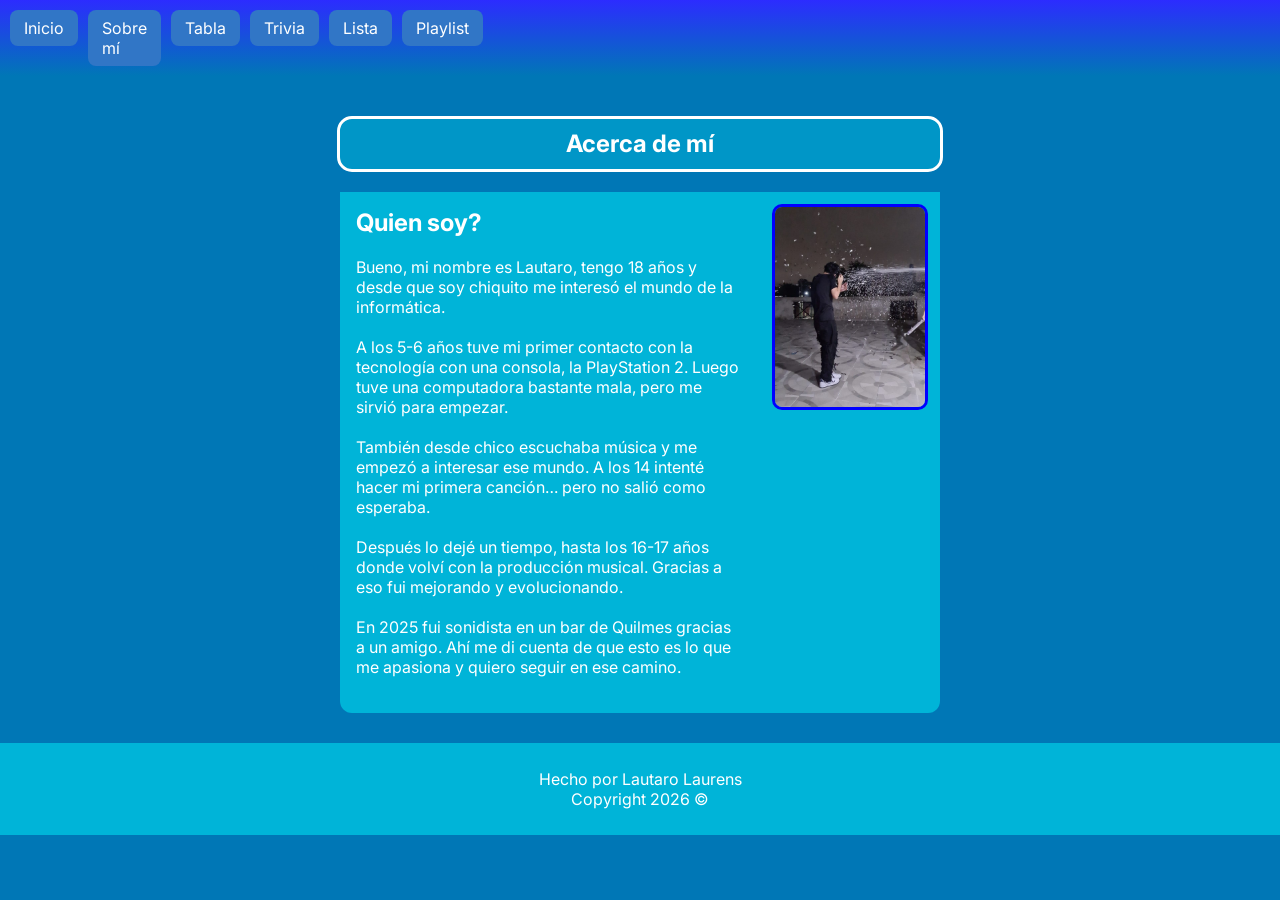
<file: about.html>
<!DOCTYPE html>
<html lang="es">

<head>
    <meta charset="UTF-8">
    <meta name="viewport" content="width=device-width, initial-scale=1.0">
    <title>Sobre mí</title>
    <link rel="stylesheet" href="styles.css">
    <link rel="icon" type="image/png" href="Imagenes/html-icon.png">
</head>

<body>


        <nav class="nav">
        <ul>
            <li><a href="index.html">Inicio</a></li>
            <li><a href="about.html">Sobre mí</a></li>
            <li><a href="index.html">Tabla</a></li> 
            <li><a href="Trivia/trivia.html">Trivia</a></li>
            <li><a href="lista.html">Lista</a></li>
            <li><a href="Playlist/playlist.html">Playlist</a></li>
        </ul>
    </nav>



<center>

    <section class="caja-principal">

        <h1 class="titulo">Acerca de mí</h1>

        <section class="caja-interna">

            <img src="Imagenes/Mis18.jpeg" alt="Mis18" class="foto">

            <section class="contenido">

                <h2 class="subtitulo">Quien soy?</h2>

                <p class="texto">
                    Bueno, mi nombre es Lautaro, tengo 18 años y desde que soy chiquito me interesó
                    el mundo de la informática.
                    <br><br>

                    A los 5-6 años tuve mi primer contacto con la tecnología con una consola,
                    la PlayStation 2. Luego tuve una computadora bastante mala, pero me sirvió para empezar.
                    <br><br>

                    También desde chico escuchaba música y me empezó a interesar ese mundo.
                    A los 14 intenté hacer mi primera canción… pero no salió como esperaba.
                    <br><br>

                    Después lo dejé un tiempo, hasta los 16-17 años donde volví con la producción musical.
                    Gracias a eso fui mejorando y evolucionando.
                    <br><br>

                    En 2025 fui sonidista en un bar de Quilmes gracias a un amigo.
                    Ahí me di cuenta de que esto es lo que me apasiona y quiero seguir en ese camino.
                </p>

                

            </section>

        </section>

    </section>

</center>

<div class="footer">
        <p>Hecho por Lautaro Laurens <br>Copyright 2026 &copy;</p>
    </div>

</body>
</html>
</file>
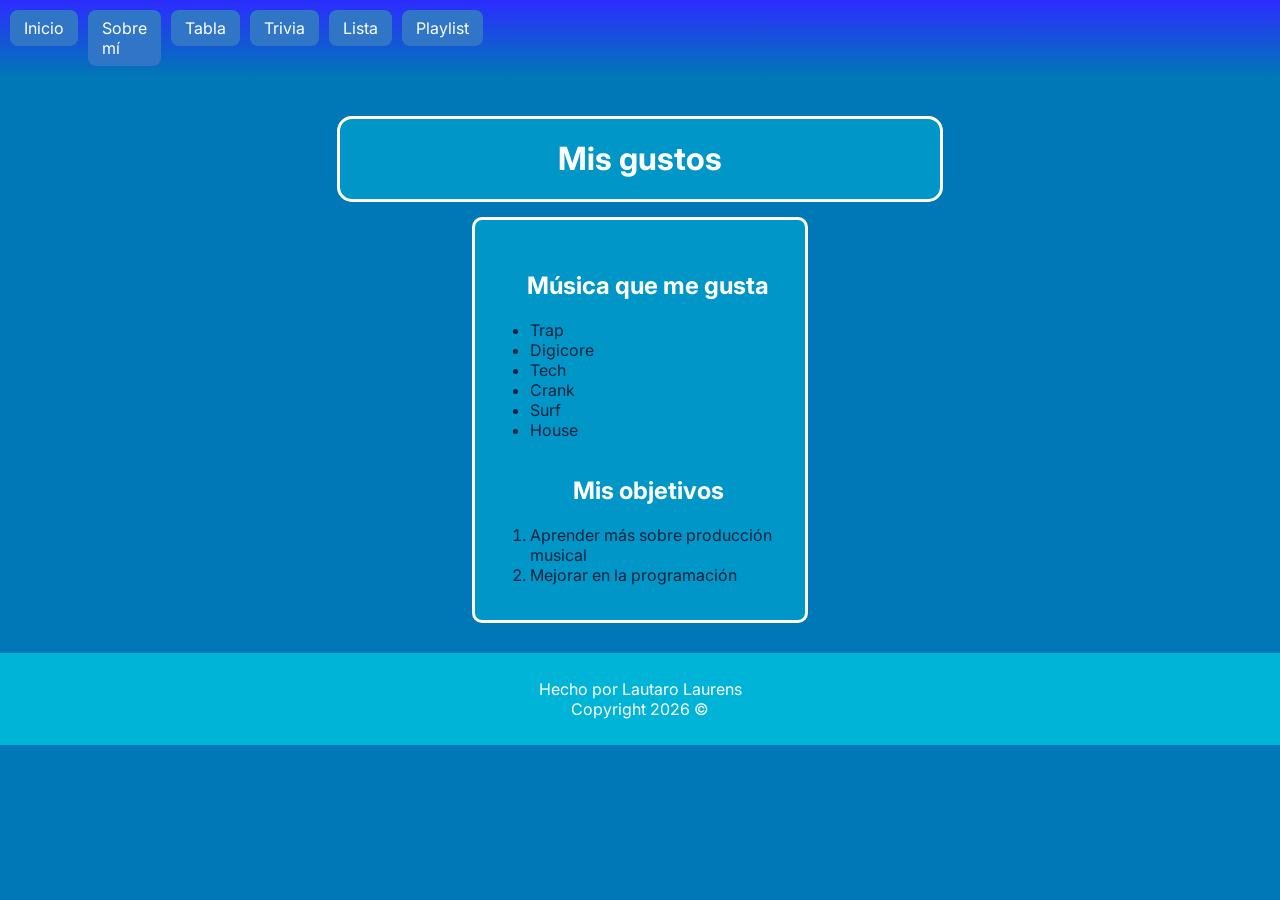
<file: lista.html>
<!DOCTYPE html>
<html lang="es">
<head>
    <meta charset="UTF-8">
    <title>Lista</title>
    <link rel="stylesheet" href="styles.css">
    <link rel="icon" type="image/png" href="Imagenes/html-icon.png">
</head>

<body>


    <nav class="nav">
        <ul>
            <li><a href="index.html">Inicio</a></li>
            <li><a href="about.html">Sobre mí</a></li>
            <li><a href="index.html#tabla">Tabla</a></li>
            <li><a href="Trivia/trivia.html">Trivia</a></li>
            <li><a href="lista.html">Lista</a></li>
            <li><a href="Playlist/playlist.html">Playlist</a></li>
        </ul>
    </nav>

<center>


    <div class="header">
        <h1 class="main">Mis gustos</h1>
    </div>


    <div class="bloque">

        <h2 class="subtitulo">Música que me gusta</h2>
        <ul>
            <li>Trap</li>
            <li>Digicore</li>
            <li>Tech</li>
            <li>Crank</li>
            <li>Surf</li>
            <li>House</li>
        </ul>

        <h2 class="subtitulo">Mis objetivos</h2>
        <ol>
            <li>Aprender más sobre producción musical</li>
            <li>Mejorar en la programación</li>
        </ol>

    </div>

</center>

<div class="footer">
        <p>Hecho por Lautaro Laurens <br>Copyright 2026 &copy;</p>
    </div>

</body>
</html>
</file>
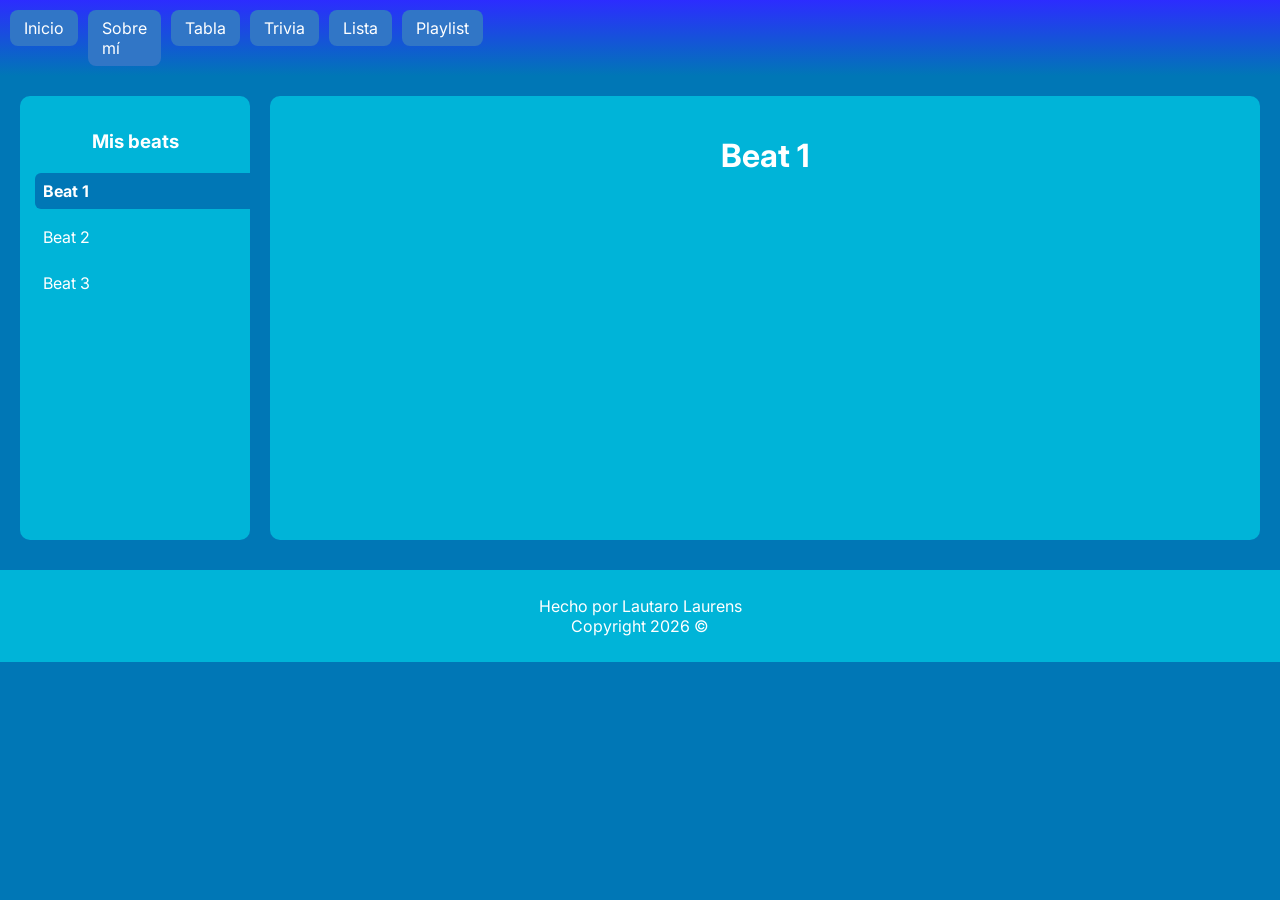
<file: Playlist/beat1.html>
<!DOCTYPE html>
<html lang="es">
<head>
    <meta charset="UTF-8">
    <title>Beat 1</title>
    <link rel="stylesheet" href="../styles.css">
    <link rel="icon" type="image/png" href="../Imagenes/html-icon.png">
</head>

<body>

    <nav class="nav">
        <ul>
            <li><a href="../index.html">Inicio</a></li>
            <li><a href="../about.html">Sobre mí</a></li>
            <li><a href="../index.html#tabla">Tabla</a></li>
            <li><a href="../Trivia/trivia.html">Trivia</a></li>
            <li><a href="../lista.html">Lista</a></li>
            <li><a href="playlist.html">Playlist</a></li>
        </ul>
    </nav>

    <div class="contenedor">

        <div class="barralateral">
            <h3>Mis beats</h3>
            <ul>
                <li><a href="beat1.html" class="activo">Beat 1</a></li>
                <li><a href="beat2.html">Beat 2</a></li>
                <li><a href="beat3.html">Beat 3</a></li>
            </ul>
        </div>

        <div class="mainplaylist">

            <h1 class="main">Beat 1</h1>

            <iframe width="600" height="300" src="https://www.youtube.com/embed/S3KlfKybYRg" title="(FREE) frozouda x pharrell x the neptunes type beat &quot;side&quot;" frameborder="0" allow="accelerometer; autoplay; clipboard-write; encrypted-media; gyroscope; picture-in-picture; web-share" referrerpolicy="strict-origin-when-cross-origin" allowfullscreen>

            </iframe>

        </div>

    </div>


    <div class="footer">
        <p>Hecho por Lautaro Laurens <br>Copyright 2026 &copy;</p>
    </div>
</body>
</html>
</file>
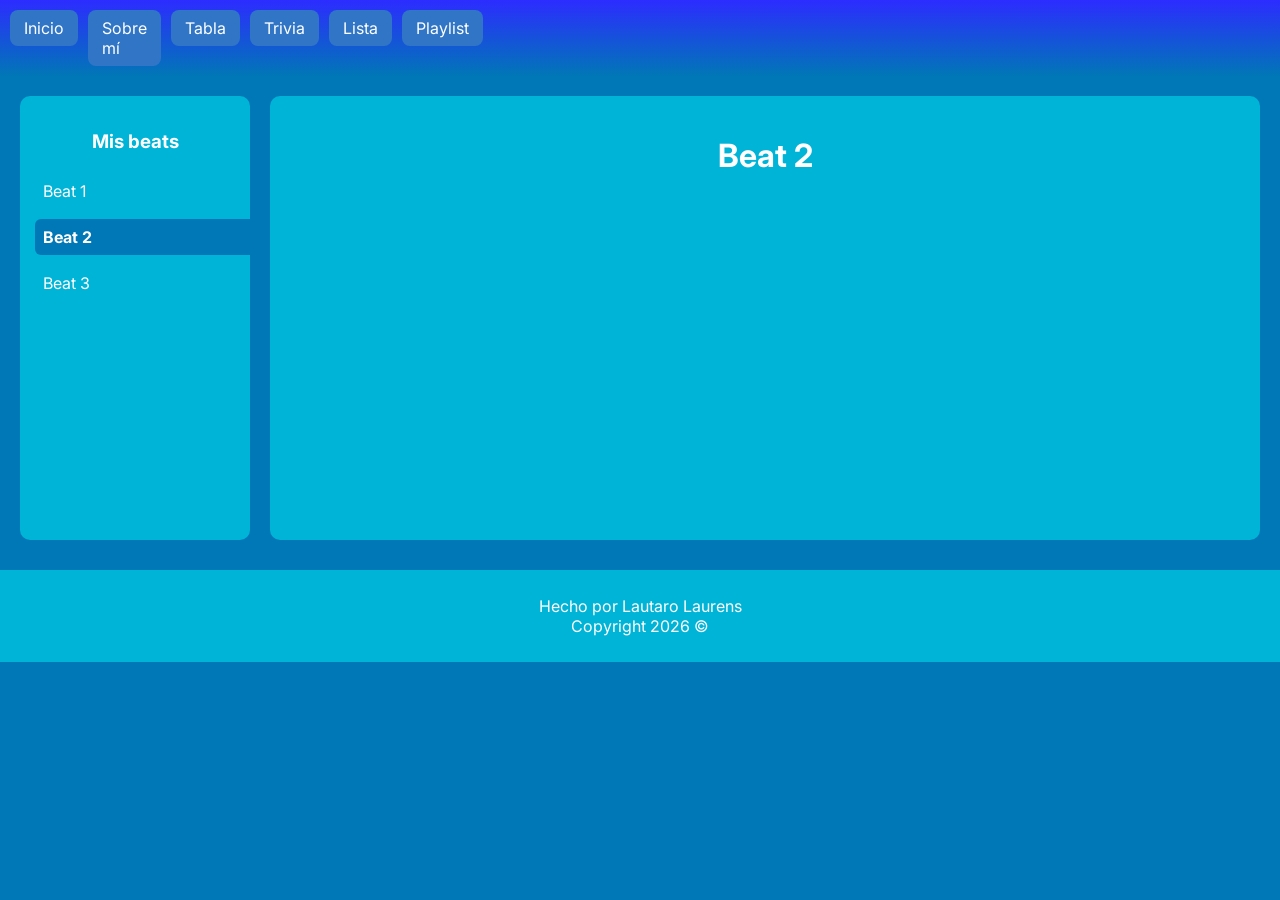
<file: Playlist/beat2.html>
<!DOCTYPE html>
<html lang="es">
<head>
    <meta charset="UTF-8">
    <title>Beat 2</title>
    <link rel="stylesheet" href="../styles.css">
    <link rel="icon" type="image/png" href="../Imagenes/html-icon.png">
</head>

<body>

    <nav class="nav">
        <ul>
            <li><a href="../index.html">Inicio</a></li>
            <li><a href="../about.html">Sobre mí</a></li>
            <li><a href="../index.html#tabla">Tabla</a></li>
            <li><a href="../Trivia/trivia.html">Trivia</a></li>
            <li><a href="../lista.html">Lista</a></li>
            <li><a href="playlist.html">Playlist</a></li>
        </ul>
    </nav>

    <div class="contenedor">

        <div class="barralateral">
            <h3>Mis beats</h3>
            <ul>
                <li><a href="beat1.html">Beat 1</a></li>
                <li><a href="beat2.html" class="activo">Beat 2</a></li>
                <li><a href="beat3.html">Beat 3</a></li>
            </ul>
        </div>

        <div class="mainplaylist">

            <h1 class="main">Beat 2</h1>

            <iframe width="600" height="300" src="https://www.youtube.com/embed/yFruMEKnTPI" title="[FREE] swapa type beat" frameborder="0" allow="accelerometer; autoplay; clipboard-write; encrypted-media; gyroscope; picture-in-picture; web-share" referrerpolicy="strict-origin-when-cross-origin" allowfullscreen>

            </iframe>

        </div>

    </div>


    <div class="footer">
        <p>Hecho por Lautaro Laurens <br>Copyright 2026 &copy;</p>
    </div>

</body>
</html>
</file>
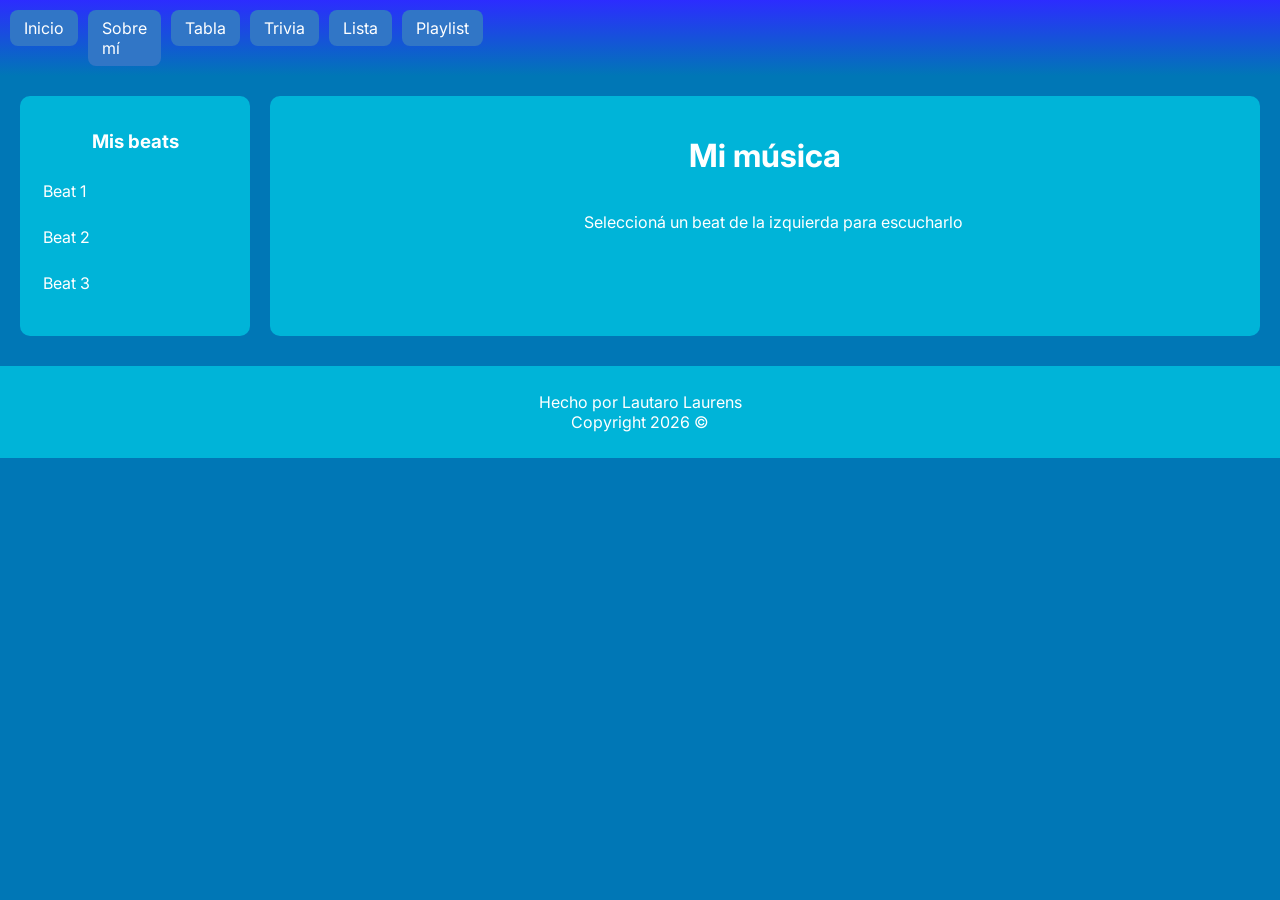
<file: Playlist/playlist.html>
<!DOCTYPE html>
<html lang="es">
<head>
    <meta charset="UTF-8">
    <title>Playlist</title>
    <link rel="stylesheet" href="../styles.css">
    <link rel="icon" type="image/png" href="../Imagenes/html-icon.png">
</head>

<body>

    <nav class="nav">
        <ul>
            <li><a href="../index.html">Inicio</a></li>
            <li><a href="../about.html">Sobre mí</a></li>
            <li><a href="../index.html#tabla">Tabla</a></li>
            <li><a href="../Trivia/trivia.html">Trivia</a></li>
            <li><a href="../lista.html">Lista</a></li>
            <li><a href="playlist.html">Playlist</a></li>
        </ul>
    </nav>

    <div class="contenedor">

        <div class="barralateral">
            <h3>Mis beats</h3>
            <ul>
                <li><a href="beat1.html">Beat 1</a></li>
                <li><a href="beat2.html">Beat 2</a></li>
                <li><a href="beat3.html">Beat 3</a></li>
            </ul>
        </div>

        <div class="mainplaylist">
            <h1 class="main">Mi música</h1>
            <p class="subtitulo">Seleccioná un beat de la izquierda para escucharlo</p>
        </div>

    </div>



    <div class="footer">
        <p>Hecho por Lautaro Laurens <br>Copyright 2026 &copy;</p>
    </div>

</body>
</html>
</file>
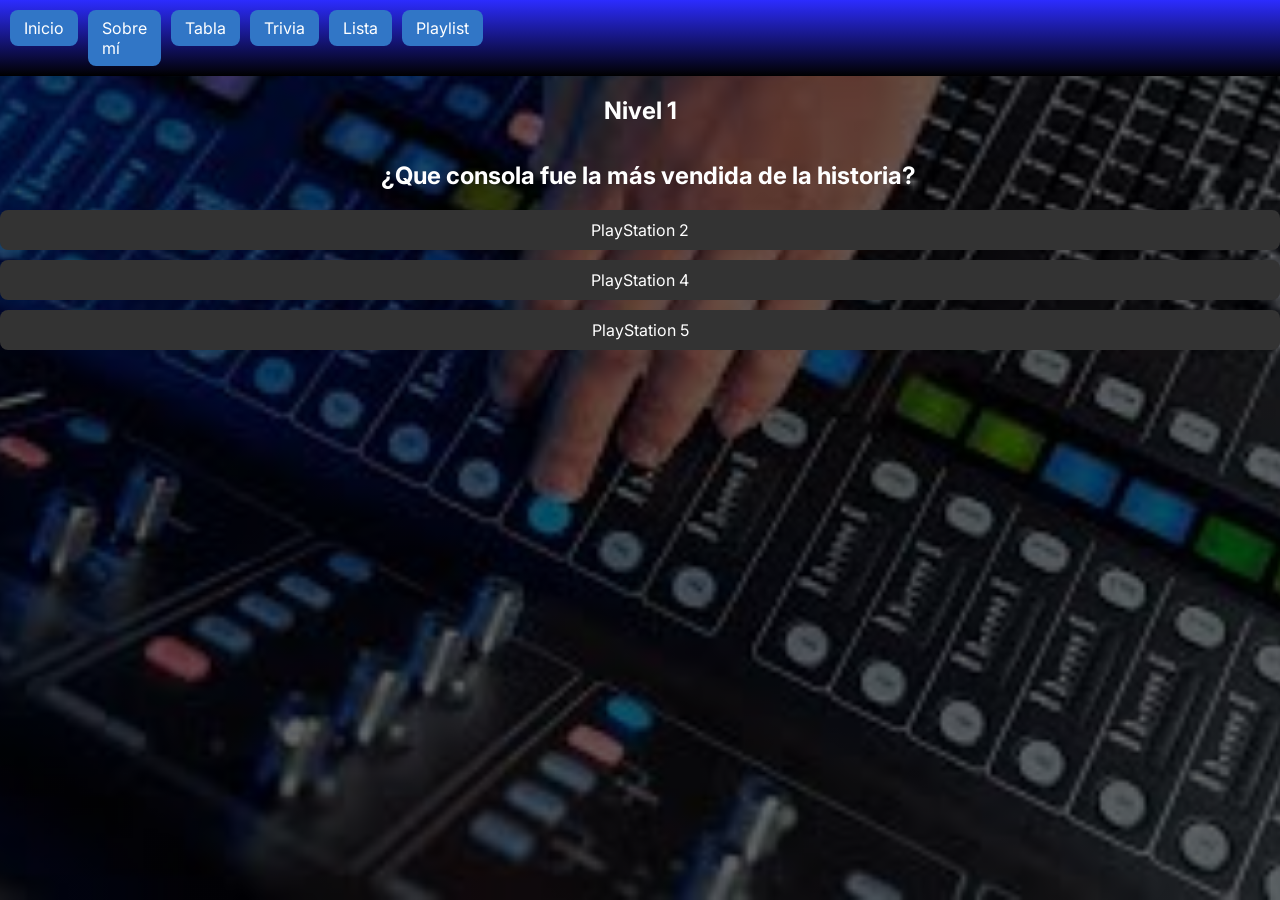
<file: Trivia/nivel1.html>
<!DOCTYPE html>
<html lang="en">
<head>
    <meta charset="UTF-8">
    <meta name="viewport" content="width=device-width, initial-scale=1.0">
    <title>Trivia</title>
    <link rel="stylesheet" href="../styles.css">
    <link rel="icon" type="image/png" href="../Imagenes/icon-games.png">
</head>
<body class="fondo-trivia">

  <nav class="nav" style="background: linear-gradient(to bottom, #2c2cff, #000000);">
        <ul>
            <li><a href="../index.html">Inicio</a></li>
            <li><a href="../about.html">Sobre mí</a></li>
            <li><a href="../index.html">Tabla</a></li> 
            <li><a href="../Trivia/trivia.html">Trivia</a></li>
            <li><a href="../lista.html">Lista</a></li>
            <li><a href="../Playlist/playlist.html">Playlist</a></li>
        </ul>
    </nav>

    <section style="text-align: center;">

        
<h1 class="main">Nivel 1</h1>
<h2 class="subtitulo">¿Que consola fue la más vendida de la historia?</h2>

<div class="respuestas">

    <a href="nivel2.html" class="correcta">PlayStation 2</a>

    <a href="perdiste.html" class="incorrecta">PlayStation 4</a>

  <a href="perdiste.html" class="incorrecta">PlayStation 5</a>

</div>

</section>


</body>
</html>
</file>
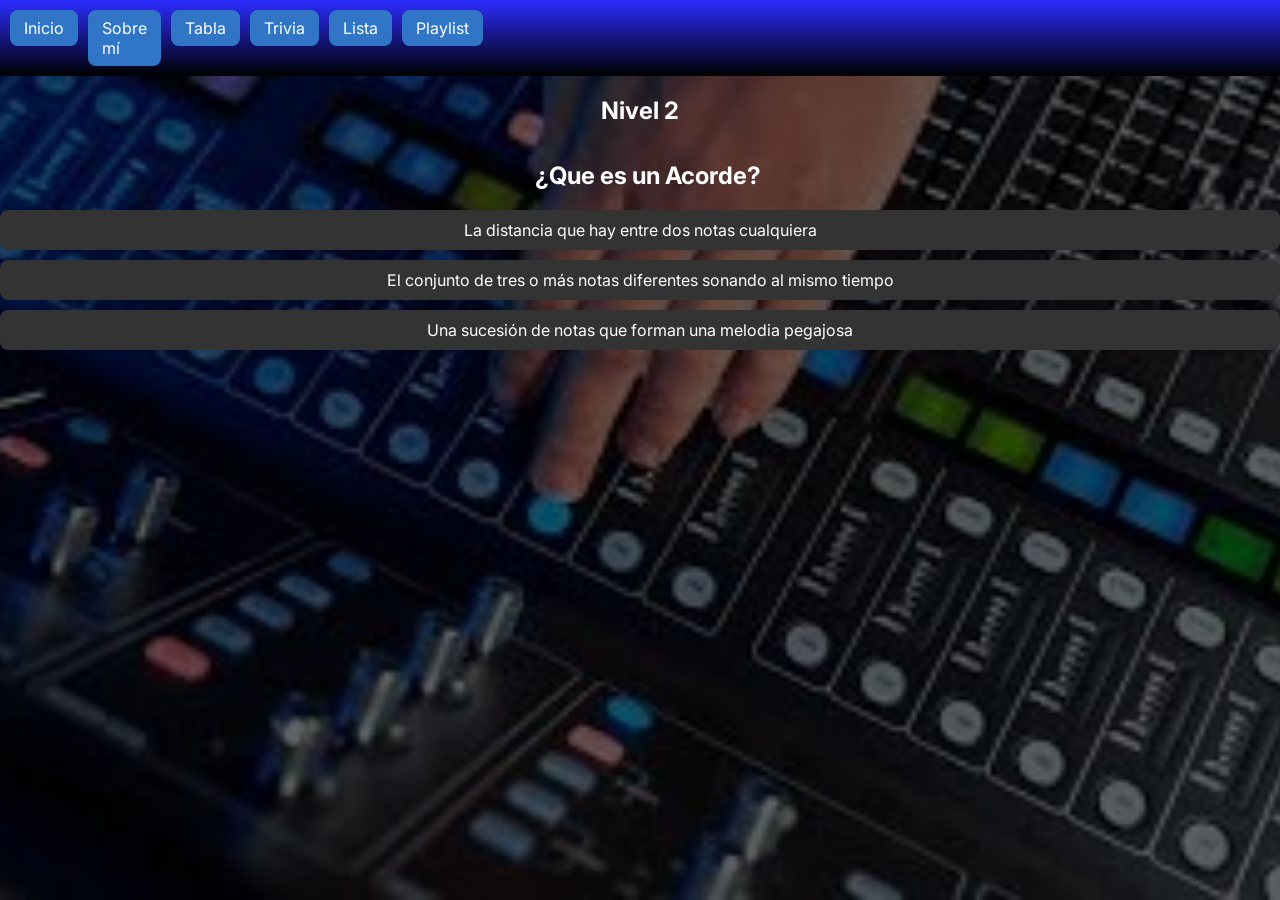
<file: Trivia/nivel2.html>
<!DOCTYPE html>
<html lang="en">
<head>
    <meta charset="UTF-8">
    <meta name="viewport" content="width=device-width, initial-scale=1.0">
    <title>Trivia</title>
    <link rel="stylesheet" href="../styles.css">
    <link rel="icon" type="image/png" href="../Imagenes/icon-games.png">
</head>
<body class="fondo-trivia">

  <nav class="nav" style="background: linear-gradient(to bottom, #2c2cff, #000000);">
        <ul>
            <li><a href="../index.html">Inicio</a></li>
            <li><a href="../about.html">Sobre mí</a></li>
            <li><a href="../index.html">Tabla</a></li> 
            <li><a href="../Trivia/trivia.html">Trivia</a></li>
            <li><a href="../lista.html">Lista</a></li>
            <li><a href="../Playlist/playlist.html">Playlist</a></li>
        </ul>
    </nav>

    <section style="text-align: center;">

        
<h1 class="main">Nivel 2</h1>
<h2 class="subtitulo">¿Que es un Acorde?</h2>

<div class="respuestas">

    <a href="perdiste.html" class="incorrecta">La distancia que hay entre dos notas cualquiera</a>

    <a href="nivel3.html" class="correcta">El conjunto de tres o más notas diferentes sonando al mismo tiempo</a>

  <a href="perdiste.html" class="incorrecta">Una sucesión de notas que forman una melodia pegajosa</a>

</div>

</section>

</body>
</html>
</file>
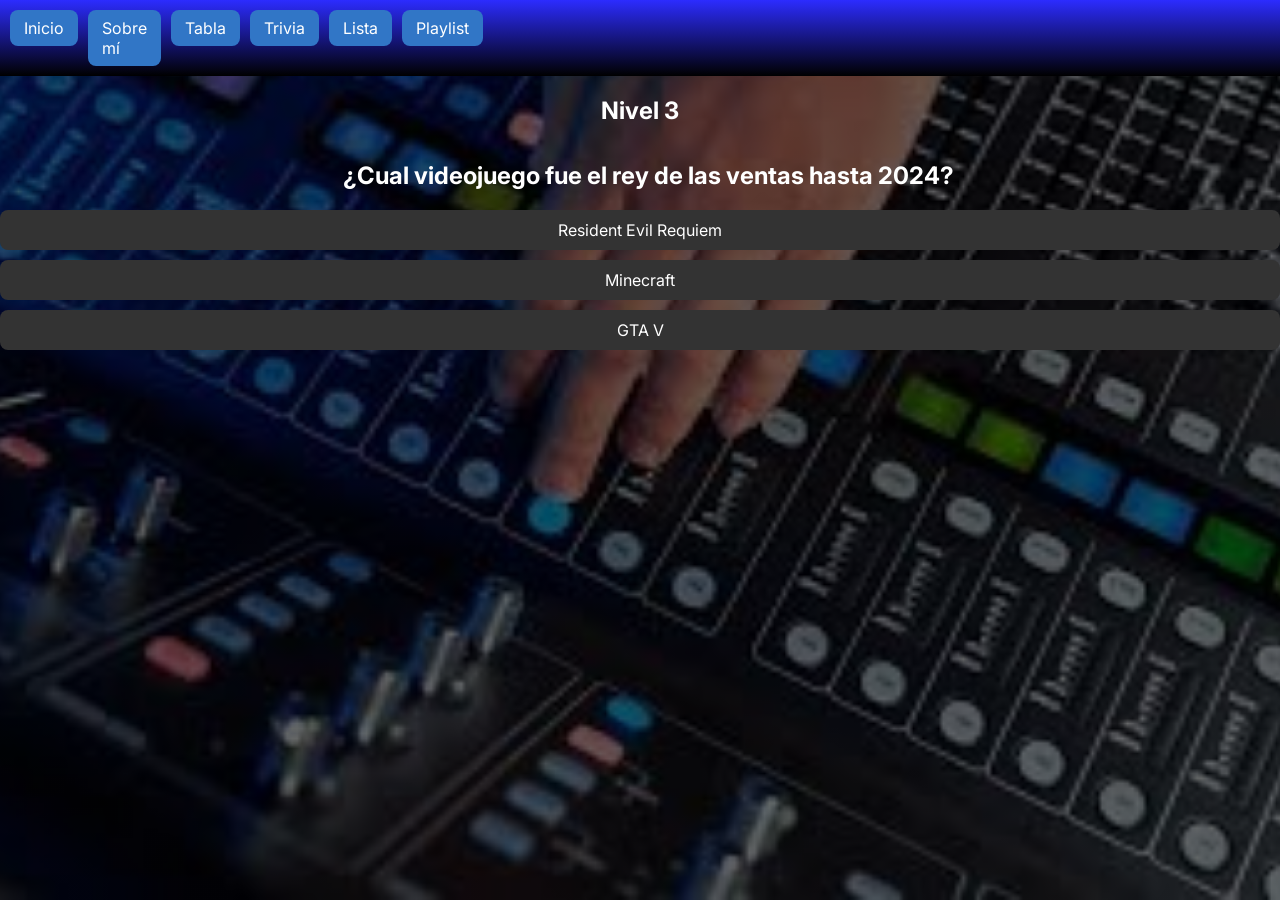
<file: Trivia/nivel3.html>
<!DOCTYPE html>
<html lang="en">
<head>
    <meta charset="UTF-8">
    <meta name="viewport" content="width=device-width, initial-scale=1.0">
    <title>Trivia</title>
    <link rel="stylesheet" href="../styles.css">
    <link rel="icon" type="image/png" href="../Imagenes/icon-games.png">
</head>
<body class="fondo-trivia">

  <nav class="nav" style="background: linear-gradient(to bottom, #2c2cff, #000000);">
        <ul>
            <li><a href="../index.html">Inicio</a></li>
            <li><a href="../about.html">Sobre mí</a></li>
            <li><a href="../index.html">Tabla</a></li> 
            <li><a href="../Trivia/trivia.html">Trivia</a></li>
            <li><a href="../lista.html">Lista</a></li>
            <li><a href="../Playlist/playlist.html">Playlist</a></li>
        </ul>
    </nav>

    <section style="text-align: center;">

        
<h1 class="main">Nivel 3</h1>
<h2 class="subtitulo">¿Cual videojuego fue el rey de las ventas hasta 2024?</h2>

<div class="respuestas">

    <a href="perdiste.html" class="incorrecta">Resident Evil Requiem</a>

    <a href="nivel4.html" class="correcta">Minecraft</a>

  <a href="perdiste.html" class="incorrecta">GTA V</a>

</div>

</section>



</body>
</html>
</file>
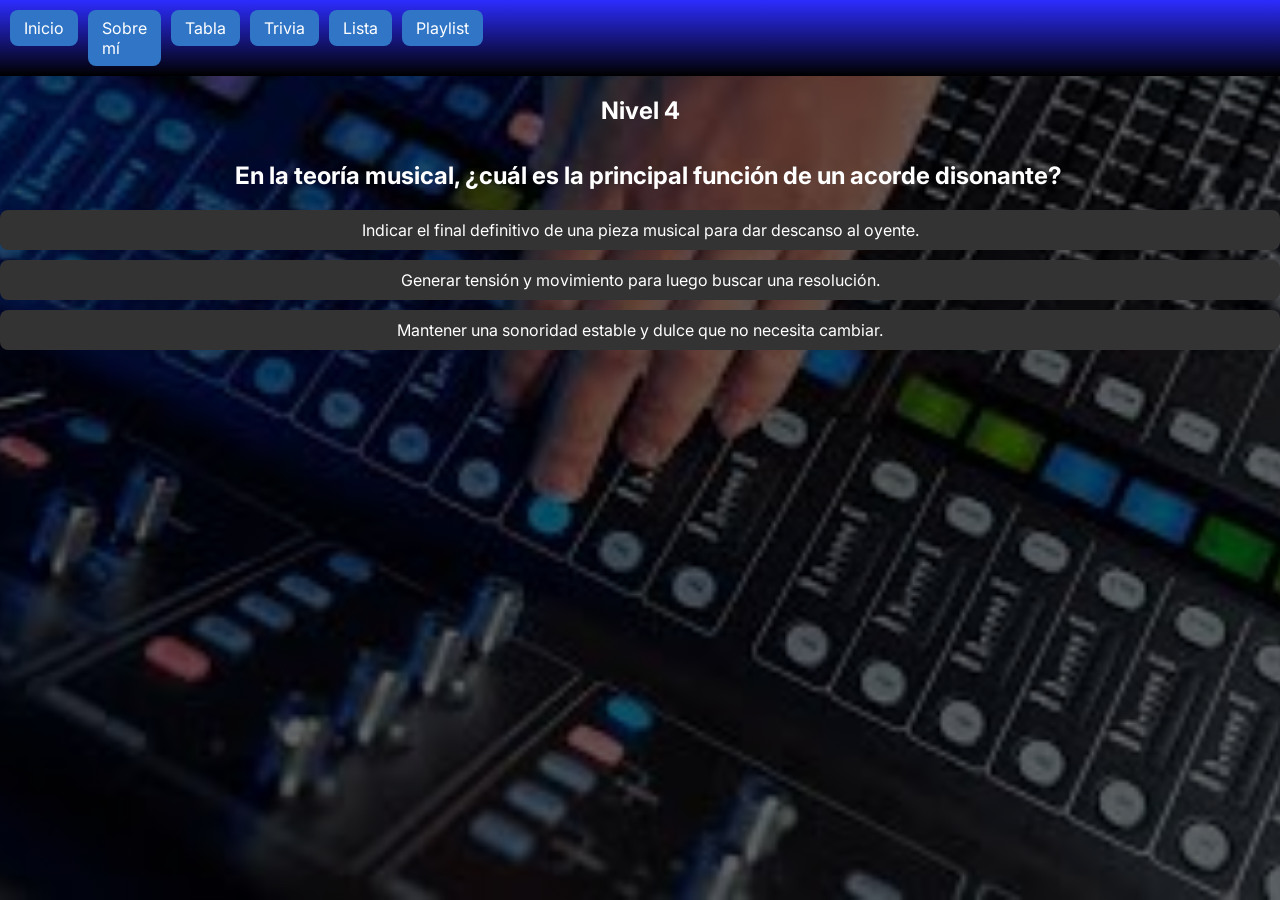
<file: Trivia/nivel4.html>
<!DOCTYPE html>
<html lang="en">
<head>
    <meta charset="UTF-8">
    <meta name="viewport" content="width=device-width, initial-scale=1.0">
    <title>Trivia</title>
    <link rel="stylesheet" href="../styles.css">
    <link rel="icon" type="image/png" href="../Imagenes/icon-games.png">
</head>
<body class="fondo-trivia">

  <nav class="nav" style="background: linear-gradient(to bottom, #2c2cff, #000000);">
        <ul>
            <li><a href="../index.html">Inicio</a></li>
            <li><a href="../about.html">Sobre mí</a></li>
            <li><a href="../index.html">Tabla</a></li> 
            <li><a href="../Trivia/trivia.html">Trivia</a></li>
            <li><a href="../lista.html">Lista</a></li>
            <li><a href="../Playlist/playlist.html">Playlist</a></li>
        </ul>
    </nav>

    <section style="text-align: center;">

        
<h1 class="main">Nivel 4</h1>
<h2 class="subtitulo">En la teoría musical, ¿cuál es la principal función de un acorde disonante?</h2>

<div class="respuestas">

    <a href="perdiste.html" class="incorrecta">Indicar el final definitivo de una pieza musical para dar descanso al oyente.</a>

    <a href="nivel5.html" class="correcta">Generar tensión y movimiento para luego buscar una resolución.</a>

  <a href="perdiste.html" class="incorrecta">Mantener una sonoridad estable y dulce que no necesita cambiar.</a>

</div>

</section>


</body>
</html>
</file>
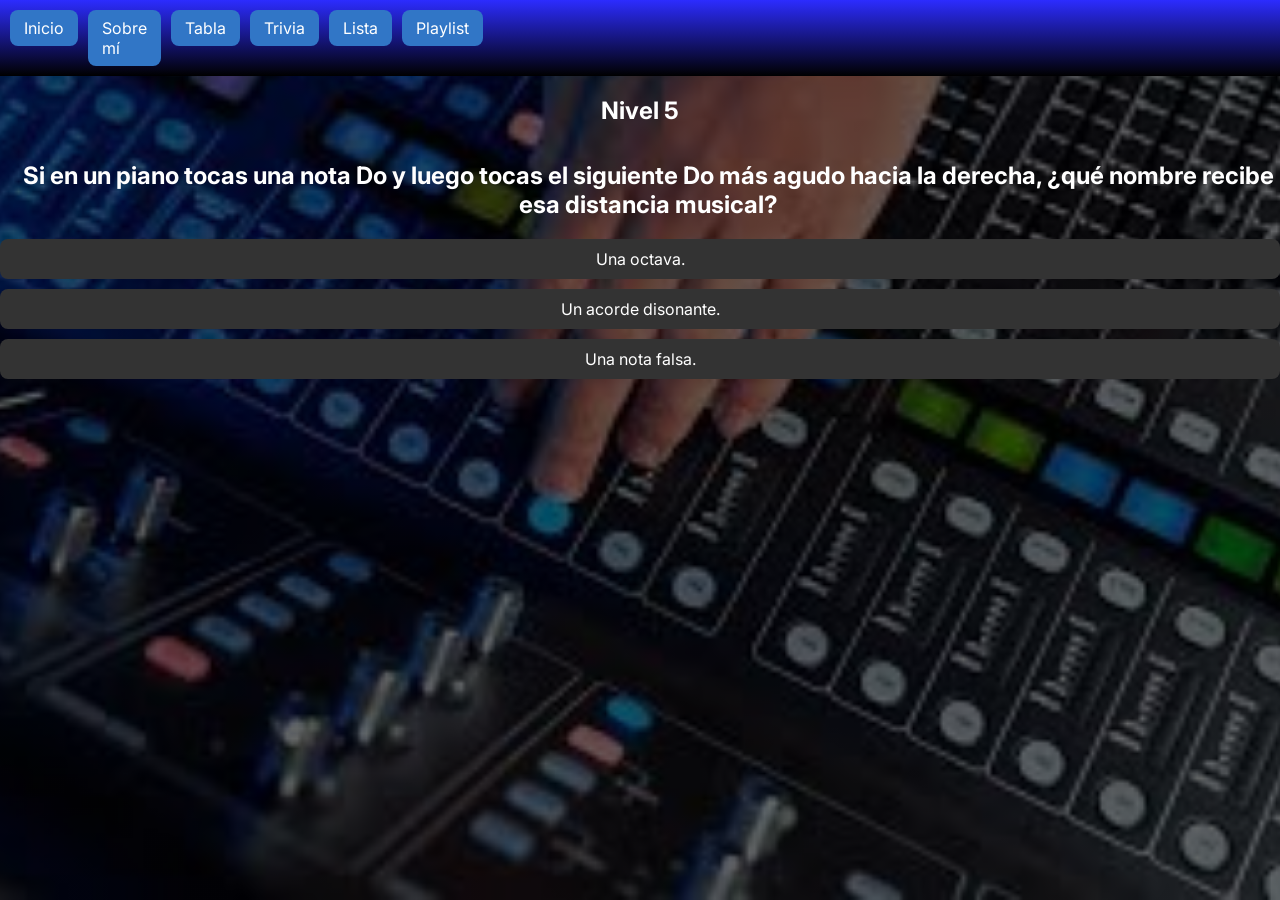
<file: Trivia/nivel5.html>
<!DOCTYPE html>
<html lang="en">
<head>
    <meta charset="UTF-8">
    <meta name="viewport" content="width=device-width, initial-scale=1.0">
    <title>Trivia</title>
    <link rel="stylesheet" href="../styles.css">
    <link rel="icon" type="image/png" href="../Imagenes/icon-games.png">
</head>
<body class="fondo-trivia">

  <nav class="nav" style="background: linear-gradient(to bottom, #2c2cff, #000000);">
        <ul>
            <li><a href="../index.html">Inicio</a></li>
            <li><a href="../about.html">Sobre mí</a></li>
            <li><a href="../index.html">Tabla</a></li> 
            <li><a href="../Trivia/trivia.html">Trivia</a></li>
            <li><a href="../lista.html">Lista</a></li>
            <li><a href="../Playlist/playlist.html">Playlist</a></li>
        </ul>
    </nav>

    <section style="text-align: center;">

        
<h1 class="main">Nivel 5</h1>
<h2 class="subtitulo">Si en un piano tocas una nota Do y luego tocas el siguiente Do más agudo hacia la derecha, ¿qué nombre recibe esa distancia musical?</h2>

<div class="respuestas">

    <a href="ganaste.html" class="correcta">Una octava.</a>

    <a href="perdiste.html" class="incorrecta">Un acorde disonante.</a>

  <a href="perdiste.html" class="incorrecta">Una nota falsa.</a>

</div>

</section>

</body>
</html>
</file>
<file: styles.css>
@import url('https://fonts.googleapis.com/css2?family=Inter:ital,opsz,wght@0,14..32,100..900;1,14..32,100..900&display=swap');

html, body {
    height: 100%;
}

.fondo-trivia {
    min-height: 100vh;

    background-image: 
        linear-gradient(rgba(0,0,0,0.6), rgba(0,0,0,0.6)),
        url("Imagenes/fondo-trivia.jpg");

    background-size: cover;
    background-position: center;
    background-repeat: no-repeat;
    background-attachment: fixed;
}

body {
    margin: 0;
    background-color: #0077b6;
    font-family: "Inter", sans-serif;
}

h1 {
    text-align: center;
}

.caja-principal h1 {
    color: white;
    background-color: #0096c7;
    width: 600px;
    border-radius: 12px;
    margin-top: 40px;
    border: 3px solid white;
    border-radius: 15px;
}

.titulo {
    height: 50px;
    line-height: 50px;
}

.caja-interna {
    width: 600px;
    background-color: #00b4d8;
    text-align: left;
    margin-bottom: 30px;
    border-bottom-left-radius: 12px;
    border-bottom-right-radius: 12px;
    padding-bottom: 20px;
}

.foto {
    width: 150px;
    float: right;
    margin: 12px;
    border: 3px solid blue;
    border-radius: 10px;


}

.fototrivia {
    width: 500px;
    float: middle;
    margin: 12px;
    border: 3px solid blue;
    border-radius: 10px;


}

.boton-jugar {

    color: cyan;
}

.contenido {
    width: 400px;
}

.subtitulo {
    color: white;
    margin-left: 16px;
    padding-top: 16px;
}

.texto {
    color: white;
    margin-left: 16px;
}

.header {
    color: white;
    background-color: #0096c7;
    width: 600px;
    border-radius: 12px;
    margin-top: 40px;
    border: 3px solid white;
    border-radius: 15px;
}

.main {
    color: white;
    margin-top: 20px;
}

.imagen-principal {
    width: 300px;
    margin-top: 20px;
}

.frase {
    margin-top: 20px;
    font-style: italic;
}

.links {
    margin-top: 15px;
}

.links a {
    display: block;
    color: rgb(178, 16, 16);
    text-decoration: none;
    margin: 5px;
}

.iconos img {
    width: 50px;
    margin: 10px;
}

.tabla {
    width: 100%;
    border-collapse: collapse;
}

.tabla th, .tabla td {
    border: 1px solid black;
    padding: 8px;
    color: white;
}

.tabla th {
    background-color: #0096c7;
    color: white;
}

html {
    scroll-behavior: smooth;
}

.respuestas {
    display: flex;
    flex-direction: column;
    gap: 10px;
    margin-top: 20px;
}

.respuestas a {
    text-decoration: none;
    padding: 10px;
    background-color: #333;
    color: white;
    border-radius: 8px;
}

.imagen-trivia {
    width: 300px;
    margin-top: 20px;
    border-radius: 10px;
}

.nav {
    background-color: rgb(35, 38, 222);
    width: 100%;
    background: linear-gradient(to bottom, #2c2cff, #0077b6);
}

.nav ul {
    list-style: none;
    margin: 0;
    padding: 10px;

    display: flex;
    gap: 10px;

    flex-wrap: nowrap;       
    justify-content: flex-start;
}

.nav li {
    margin: 0;
}

.nav a {
    background-color: rgb(49, 118, 198);
    padding: 8px 14px;
    text-decoration: none;
    color: white;
    border-radius: 8px;
    display: block;
    transition: 0.3s;
}


ul, ol {
    cursor: pointer;
    color: rgb(11, 35, 63);
    width: 300px;
    margin: 20px auto;
    text-align: left;
}


.footer {
    text-align: center;
    margin-top: 30px;
    padding: 10px;
    background-color: #00b4d8;
    color: white;
}

.bloque {
    background-color: #0096c7;
    padding: 15px;
    border: 3px solid rgb(255, 255, 255);
    border-radius: 10px;
    margin: 15px auto;
    width: 300px;
}

.contenedor {
    display: flex;
    margin-top: 20px;
}


.barralateral {
    width: 200px;
    background-color: #00b4d8;
    padding: 15px;
    border-radius: 10px;
    margin-left: 20px;
    color: white;
}

.barralateral h3 {
    text-align: center;
}

.barralateral ul {
    list-style: none;
    padding: 0;
}

.barralateral li {
    margin-bottom: 10px;
}

.barralateral a {
    text-decoration: none;
    color: white;
    display: block;
    padding: 8px;
    border-radius: 6px;
}


.mainplaylist {
    flex: 1;
    margin: 0 20px;
    background-color: #00b4d8;
    padding: 20px;
    border-radius: 10px;
    text-align: center;
}

.activo {

    background-color: #0077b6;
    font-weight: bold;


}


iframe {
    margin-top: 20px;
    border-radius: 10px;
}
</file>
